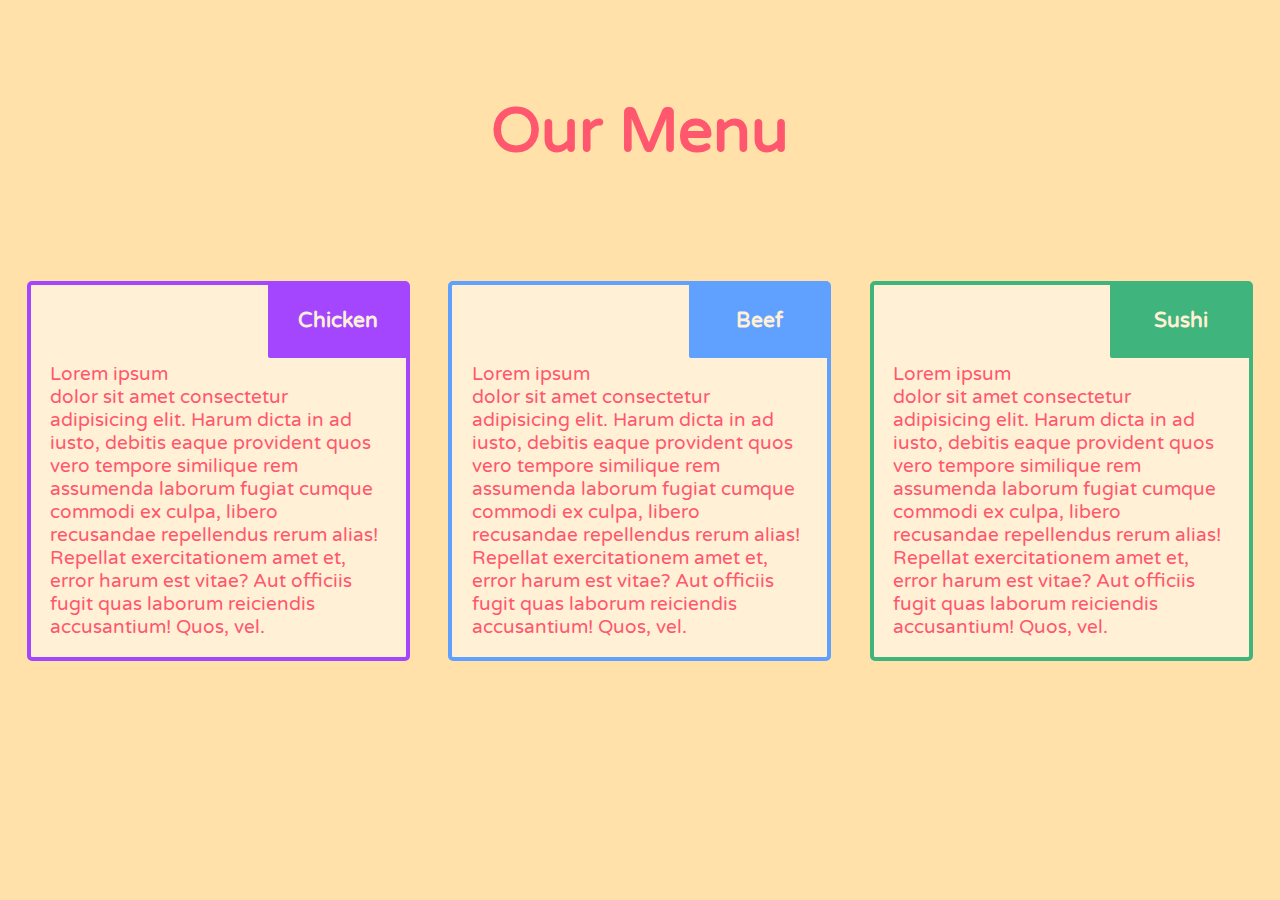
<file: Assignments/Assignment2/index.html>
<!doctype html>
<html lang="en">
  <head>
    <meta charset="utf-8">
    <meta http-equiv="X-UA-Compatible" content="IE=edge">
    <meta name="viewport" content="width=device-width, initial-scale=1">
    
    <link rel="stylesheet" href="css/style.css">
    <link rel="preconnect" href="https://fonts.googleapis.com">
    <link rel="preconnect" href="https://fonts.gstatic.com" crossorigin>
    <link href="https://fonts.googleapis.com/css2?family=Varela+Round:wght@200..900&display=swap" rel="stylesheet">

  </head>
<body>

  <h1>Our Menu</h1>

<div class="row">
  <section class="section-lg-1 section-md-1 section-sm-1">
    <p class="title1">Chicken</p>
    <p class="content1">Lorem ipsum dolor sit amet consectetur adipisicing elit. Harum dicta in ad iusto, debitis eaque provident quos vero tempore similique rem assumenda laborum fugiat cumque commodi ex culpa, libero recusandae repellendus rerum alias! Repellat exercitationem amet et, error harum est vitae? Aut officiis fugit quas laborum reiciendis accusantium! Quos, vel.</p>
  </section>
  <section class="section-lg-2 section-md-2 section-sm-2">
    <p class="title2">Beef</p>
    <p class="content2">Lorem ipsum dolor sit amet consectetur adipisicing elit. Harum dicta in ad iusto, debitis eaque provident quos vero tempore similique rem assumenda laborum fugiat cumque commodi ex culpa, libero recusandae repellendus rerum alias! Repellat exercitationem amet et, error harum est vitae? Aut officiis fugit quas laborum reiciendis accusantium! Quos, vel.</p>
  </section>
  <section class="section-lg-3 section-md-3 section-sm-3">
    <p class="title3">Sushi</p>
    <p class="content3">Lorem ipsum dolor sit amet consectetur adipisicing elit. Harum dicta in ad iusto, debitis eaque provident quos vero tempore similique rem assumenda laborum fugiat cumque commodi ex culpa, libero recusandae repellendus rerum alias! Repellat exercitationem amet et, error harum est vitae? Aut officiis fugit quas laborum reiciendis accusantium! Quos, vel.</p>
  </section>
</div>

</body>
</file>
<file: Assignments/Assignment2/css/style.css>
*{ 
  box-sizing: border-box;
}

/********** Desktop View **********/
@media (min-width: 992px) {
  .section-lg-1, .section-lg-2, .section-lg-3 {
    float: left;
  }
  .section-lg-1 {
    width: 33.33%;
  }
  .section-lg-2 {
    width: 33.33%;
  }
  .section-lg-3 {
    width: 33.33%;
  }
}

/********** Tablet View **********/
@media (min-width: 768px) and (max-width: 991px) {
  .section-md-1, .section-md-2, .section-md-3{
    float: left;
  }
  .section-md-1 {
      width: 50%;
  }
  .section-md-2 {
      width: 50%;
  }
  .section-md-3 {
    width: 100%;
  }
}

/********** Mobile View **********/
@media (max-width: 767px) {
  .section-sm-1, .section-sm-2, .section-sm-3{
    float: left;
  }
  .section-sm-1 {
      width: 100%;
  }
  .section-sm-2 {
      width: 100%;
  }
  .section-sm-3 {
    width: 100%;
  }
}

body {
  font-family: 'Varela Round', sans-serif;
  font-size: 120%;
  font-weight: 500;
  background-color: rgb(255, 225, 169);
}

h1 {
  font-size: 325%;
  font-weight: 900;
  text-align: center;
  color: rgb(255, 87, 109);
  margin: 1em 1em 1em 1em;
  padding: 0.5em 0.5em 0.5em 0.5em;
}

p{
  margin: 1em 1em 1em 1em;
  padding: 1em 1em 1em 1em;
}

.title1, .title2, .title3 {
  float: right;
  width: 33.33%;
  padding: 1em 1em 1em 1em;
  margin: 1em 1em 1em 3em;
  text-align: center;
  font-size: 1.1em;
  font-weight: 1000;
  color: rgb(255, 240, 214);
  border-radius: 2px;
}
.title1{
  border: 4px solid rgb(165, 70, 255);
  background-color: rgb(165, 70, 255);
}
.title2{
  border: 4px solid rgb(96, 160, 255);
  background-color: rgb(96, 160, 255);
}
.title3{
  border: 4px solid rgb(63, 180, 125);
  background-color: rgb(63, 180, 125);
}

.content1, .content2, .content3 {
  padding: 4em 1em 1em 1em;
  clear: left;
  text-align: left;
  color: rgb(255, 87, 109);
  background-color: rgb(255, 240, 214);
  border-radius: 5px;
}
.content1 {
  border: 4px solid rgb(165, 70, 255);
}
.content2 {
  border: 4px solid rgb(96, 160, 255);
}
.content3 {
  border: 4px solid rgb(63, 180, 125);
}
</file>
